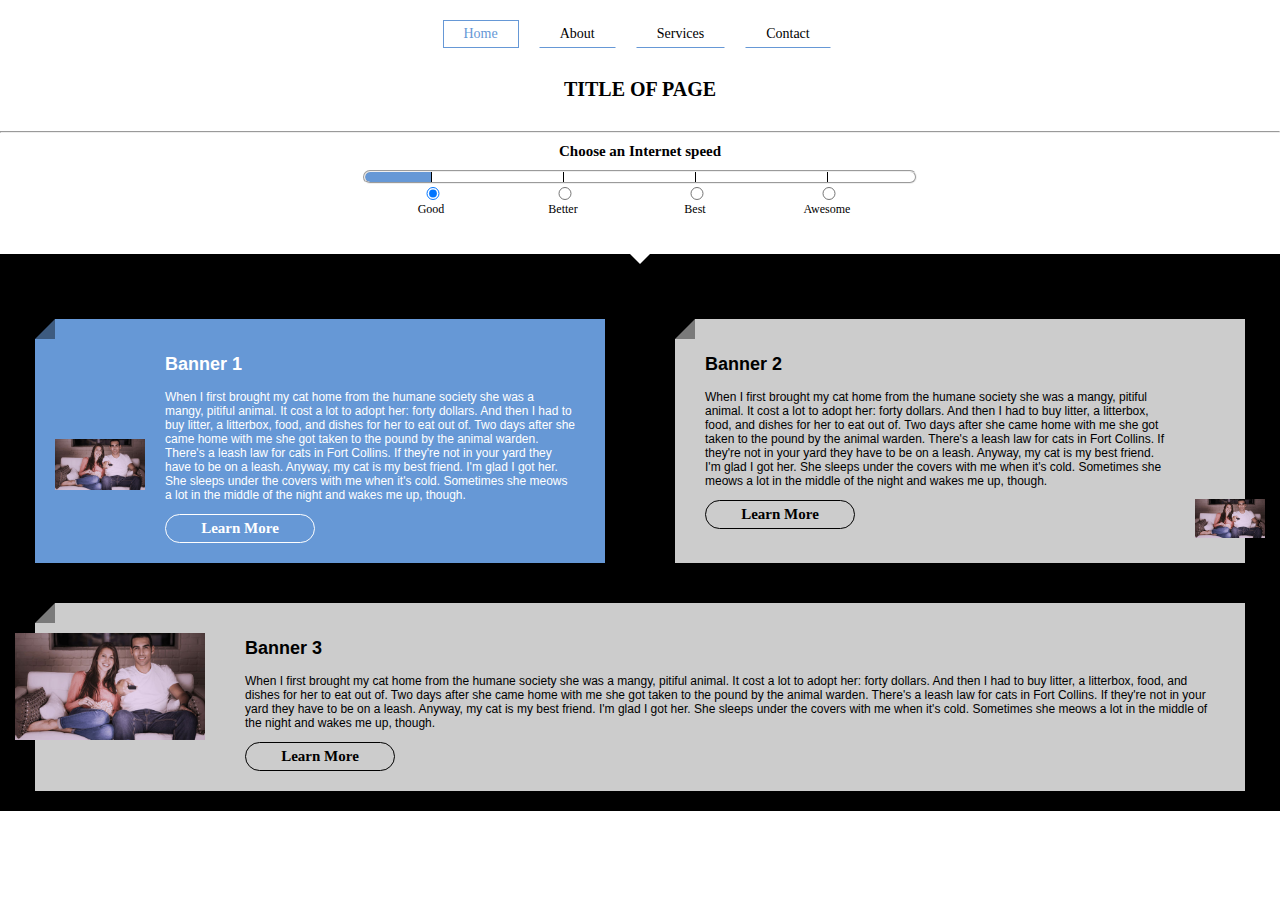
<file: index.html>
<!doctype html>
<html>

<head>

    <meta http-equiv="Content-Type" content="text/html; charset=UTF-8" />
    <title>FED Conclusive Exercise</title>

    <link rel="stylesheet" type="text/css" href="css/reset.css" />


</head>

<body>

	<div class="topnav" id="myTopnav">
	  <a href="#home" class="active">Home</a>
	  <a href="#about">About</a>
	  <a href="#services">Services</a>
	  <a href="#contact">Contact</a>  
	</div>
	
	<div>
	<h3>Title Of Page</h3>
	</div>
	<hr/>
	<h4>Choose an Internet speed</h4>
<form action="">
	<fieldset class="meter">

		<label for="setTo1" class="checked">
			<span>Good</span>
			<input type="radio" name="temperature" id="setTo1" checked="checked" />
		</label>

		<label for="setTo2">
			<span>Better</span>
			<input type="radio" name="temperature" id="setTo2" />
		</label>

		<label for="setTo3">
			<span>Best</span>
			<input type="radio" name="temperature" id="setTo3" />
		</label>

		<label for="setTo4">
			<span>Awesome</span>
			<input type="radio" name="temperature" id="setTo4" />
		</label>

		<div class="thermometer">
			<div class="mercury"></div>
		</div>
        
        <div class="slider"></div>

	</fieldset>
</form>

<div class="box">
	<div class="row">
	  <div class="half content-box corner-wrap pri-color">
		<div class="content image1">
		<img src="watching-tv.jpg" alt="image title"/>
		  <h2>Banner 1</h2>
		  <p>When I first brought my cat home from the humane society she was a mangy, pitiful animal. It cost a lot to adopt her: forty dollars. And then I had to buy litter, a litterbox, food, and dishes for her to eat out of. Two days after she came home with me she got taken to the pound by the animal warden. There's a leash law for cats in Fort Collins. If they're not in your yard they have to be on a leash. Anyway, my cat is my best friend. I'm glad I got her. She sleeps under the covers with me when it's cold. Sometimes she meows a lot in the middle of the night and wakes me up, though.</p>
		  <button type="button" class="button">Learn More</button>
		</div>
	  </div>
	  <div class="half content-box corner-wrap sec-color">
		<div class="content image2">
		<img src="watching-tv.jpg" alt="image title"/>
		  <h2>Banner 2</h2>
		  <p>When I first brought my cat home from the humane society she was a mangy, pitiful animal. It cost a lot to adopt her: forty dollars. And then I had to buy litter, a litterbox, food, and dishes for her to eat out of. Two days after she came home with me she got taken to the pound by the animal warden. There's a leash law for cats in Fort Collins. If they're not in your yard they have to be on a leash. Anyway, my cat is my best friend. I'm glad I got her. She sleeps under the covers with me when it's cold. Sometimes she meows a lot in the middle of the night and wakes me up, though.</p>
		  <button type="button" id="readMore" onclick="showMoreInfo()" class="button">Learn More</button>
		  <div id="moreContent" class="read-more">
		  <p>When I first brought my cat home from the humane society she was a mangy, pitiful animal. It cost a lot to adopt her: forty dollars. And then I had to buy litter, a litterbox, food, and dishes for her to eat out of. Two days after she came home with me she got taken to the pound by the animal warden. There's a leash law for cats in Fort Collins. If they're not in your yard they have to be on a leash. Anyway, my cat is my best friend. I'm glad I got her. She sleeps under the covers with me when it's cold. Sometimes she meows a lot in the middle of the night and wakes me up, though.</p>
		  </div>
		</div>
	  </div>
	</div>
	<div class="row">
		<div class="full content-box corner-wrap sec-color">
			<div class="content image3">
			<img src="watching-tv.jpg" alt="image title"/>
				<h2>Banner 3</h2>
				<p>When I first brought my cat home from the humane society she was a mangy, pitiful animal. It cost a lot to adopt her: forty dollars. And then I had to buy litter, a litterbox, food, and dishes for her to eat out of. Two days after she came home with me she got taken to the pound by the animal warden. There's a leash law for cats in Fort Collins. If they're not in your yard they have to be on a leash. Anyway, my cat is my best friend. I'm glad I got her. She sleeps under the covers with me when it's cold. Sometimes she meows a lot in the middle of the night and wakes me up, though.</p>
				<button type="button" class="button">Learn More</button>
			</div>
		</div>
	</div>

</div>
<script>
function showMoreInfo(){
var moreDiv = document.getElementById('moreContent');
if(moreDiv.style.display == "none"){
document.getElementById('moreContent').style.display = "block";
} else if(moreDiv.style.display == "block"){
document.getElementById('moreContent').style.display = "none";
} else{
document.getElementById('moreContent').style.display = "block";
}

}
</script>
</body>
</html>
</file>
